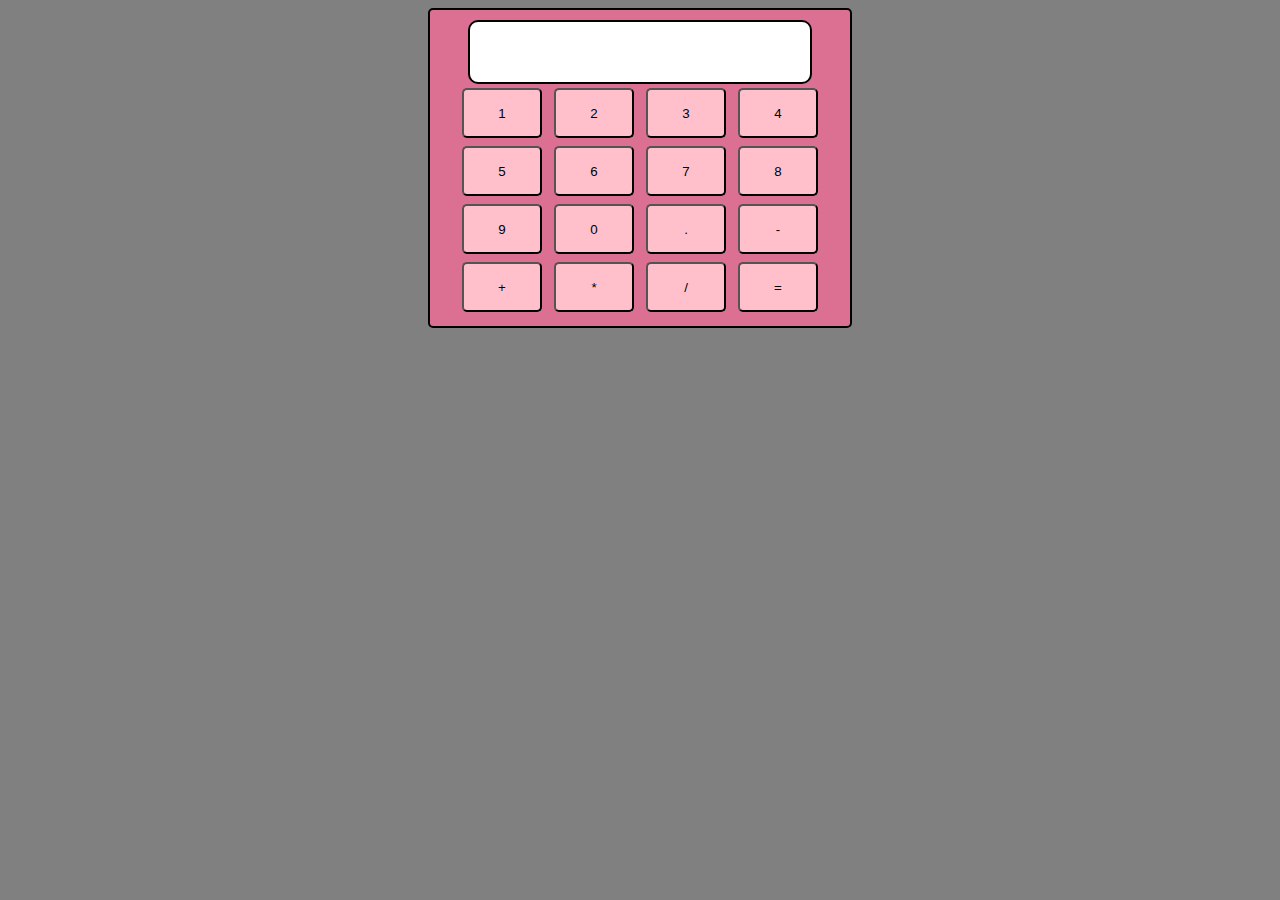
<file: sohbetarayüzü/hesap makinesi/index.html>
<!DOCTYPE html>
<html lang="en">
<head>
    <meta charset="UTF-8">
    <meta name="viewport" content="width=device-width, initial-scale=1.0">
    <title>Document</title>
    <link rel="stylesheet" href="style.css">
</head>
<body>
    <div id="hesapM">
        <div id="gösterge">
          <input type="text" id="sonuc">
        </div>
        <div id="buttonlar">
           <button>1</button>
           <button>2</button>
           <button>3</button>
           <button>4</button>
           <button>5</button>
           <button>6</button>
           <button>7</button>
           <button>8</button>
           <button>9</button>
           <button>0</button>
           <button>.</button>
           <button>-</button>
           <button>+</button>
           <button>*</button>
           <button>/</button>
           <button>=</button>
        </div>

    </div>
    <script src="script.js"></script>
</body>
</html>
</file>
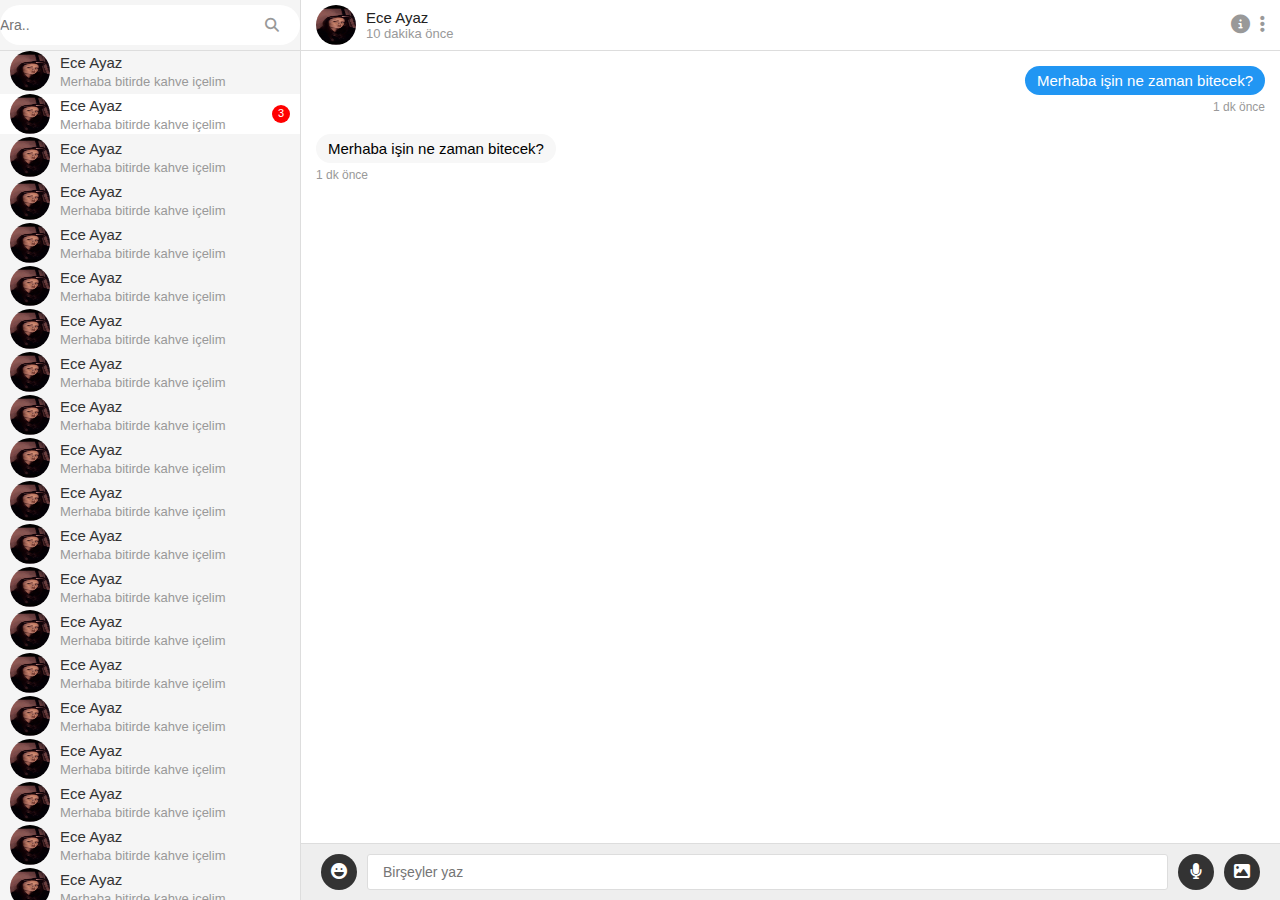
<file: sohbetarayüzü/shbt.html>
<!DOCTYPE html>
<html lang="en">
<head>
    <meta charset="UTF-8">
    <meta name="viewport" content="width=device-width, initial-scale=1.0">
    <title>Document</title>
    <link rel="stylesheet" href="shbt.css">
    <link rel="stylesheet" href="https://cdnjs.cloudflare.com/ajax/libs/font-awesome/6.5.1/css/all.min.css">
</head>
<body>
    <div class="chat">
        <div class="sidebar">
            <div class="search">
                <input type="text" placeholder="Ara..">
                <i class="fa-solid fa-magnifying-glass"></i>
            </div>
            <div class="contacts">
                <ul>
                    <li>
                        <a href="">
                        
                        <img src="ece.jpeg" alt="">
                        <div class="contact">
                            <div class="name">Ece Ayaz</div>
                            <div class="message">Merhaba bitirde kahve içelim</div>
                           
                        </div>
                    </a>
                </li>
                <li class="active">
                    <a href="">
                    
                    <img src="ece.jpeg" alt="">
                    <div class="contact">
                        <div class="name">Ece Ayaz</div>
                        <div class="message">Merhaba bitirde kahve içelim</div>
                    </div>
                    <div class="notification">3</div>
                </a>
            </li>
            <li>
                <a href="">
                
                <img src="ece.jpeg" alt="">
                <div class="contact">
                    <div class="name">Ece Ayaz</div>
                    <div class="message">Merhaba bitirde kahve içelim</div>
                </div>
            </a>
        </li>
        <li>
            <a href="">
            
            <img src="ece.jpeg" alt="">
            <div class="contact">
                <div class="name">Ece Ayaz</div>
                <div class="message">Merhaba bitirde kahve içelim</div>
            </div>
        </a>
    </li>
    <li>
        <a href="">
        
        <img src="ece.jpeg" alt="">
        <div class="contact">
            <div class="name">Ece Ayaz</div>
            <div class="message">Merhaba bitirde kahve içelim</div>
        </div>
    </a>
</li>
<li>
    <a href="">
    
    <img src="ece.jpeg" alt="">
    <div class="contact">
        <div class="name">Ece Ayaz</div>
        <div class="message">Merhaba bitirde kahve içelim</div>
    </div>
</a>
</li>
<li>
    <a href="">
    
    <img src="ece.jpeg" alt="">
    <div class="contact">
        <div class="name">Ece Ayaz</div>
        <div class="message">Merhaba bitirde kahve içelim</div>
    </div>
</a>
</li>
<li>
    <a href="">
    
    <img src="ece.jpeg" alt="">
    <div class="contact">
        <div class="name">Ece Ayaz</div>
        <div class="message">Merhaba bitirde kahve içelim</div>
    </div>
</a>
</li>
<li>
    <a href="">
    
    <img src="ece.jpeg" alt="">
    <div class="contact">
        <div class="name">Ece Ayaz</div>
        <div class="message">Merhaba bitirde kahve içelim</div>
    </div>
</a>
</li>
<li>
    <a href="">
    
    <img src="ece.jpeg" alt="">
    <div class="contact">
        <div class="name">Ece Ayaz</div>
        <div class="message">Merhaba bitirde kahve içelim</div>
    </div>
</a>
</li>
<li>
    <a href="">
    
    <img src="ece.jpeg" alt="">
    <div class="contact">
        <div class="name">Ece Ayaz</div>
        <div class="message">Merhaba bitirde kahve içelim</div>
    </div>
</a>
</li>
<li>
    <a href="">
    
    <img src="ece.jpeg" alt="">
    <div class="contact">
        <div class="name">Ece Ayaz</div>
        <div class="message">Merhaba bitirde kahve içelim</div>
    </div>
</a>
</li>
<li>
    <a href="">
    
    <img src="ece.jpeg" alt="">
    <div class="contact">
        <div class="name">Ece Ayaz</div>
        <div class="message">Merhaba bitirde kahve içelim</div>
    </div>
</a>
</li>
<li>
    <a href="">
    
    <img src="ece.jpeg" alt="">
    <div class="contact">
        <div class="name">Ece Ayaz</div>
        <div class="message">Merhaba bitirde kahve içelim</div>
    </div>
</a>
</li>
<li>
    <a href="">
    
    <img src="ece.jpeg" alt="">
    <div class="contact">
        <div class="name">Ece Ayaz</div>
        <div class="message">Merhaba bitirde kahve içelim</div>
    </div>
</a>
</li>
<li>
    <a href="">
    
    <img src="ece.jpeg" alt="">
    <div class="contact">
        <div class="name">Ece Ayaz</div>
        <div class="message">Merhaba bitirde kahve içelim</div>
    </div>
</a>
</li>
<li>
    <a href="">
    
    <img src="ece.jpeg" alt="">
    <div class="contact">
        <div class="name">Ece Ayaz</div>
        <div class="message">Merhaba bitirde kahve içelim</div>
    </div>
</a>
</li>
<li>
    <a href="">
    
    <img src="ece.jpeg" alt="">
    <div class="contact">
        <div class="name">Ece Ayaz</div>
        <div class="message">Merhaba bitirde kahve içelim</div>
    </div>
</a>
</li>
<li>
    <a href="">
    
    <img src="ece.jpeg" alt="">
    <div class="contact">
        <div class="name">Ece Ayaz</div>
        <div class="message">Merhaba bitirde kahve içelim</div>
    </div>
</a>
</li>
<li>
    <a href="">
    
    <img src="ece.jpeg" alt="">
    <div class="contact">
        <div class="name">Ece Ayaz</div>
        <div class="message">Merhaba bitirde kahve içelim</div>
    </div>
</a>
</li>
<li>
    <a href="">
    
    <img src="ece.jpeg" alt="">
    <div class="contact">
        <div class="name">Ece Ayaz</div>
        <div class="message">Merhaba bitirde kahve içelim</div>
    </div>
</a>
</li>
<li>
    <a href="">
    
    <img src="ece.jpeg" alt="">
    <div class="contact">
        <div class="name">Ece Ayaz</div>
        <div class="message">Merhaba bitirde kahve içelim</div>
    </div>
</a>
</li>
<li>
    <a href="">
    
    <img src="ece.jpeg" alt="">
    <div class="contact">
        <div class="name">Ece Ayaz</div>
        <div class="message">Merhaba bitirde kahve içelim</div>
    </div>
</a>
</li>
<li>
    <a href="">
    
    <img src="ece.jpeg" alt="">
    <div class="contact">
        <div class="name">Ece Ayaz</div>
        <div class="message">Merhaba bitirde kahve içelim</div>
    </div>
</a>
</li>
<li>
    <a href="">
    
    <img src="ece.jpeg" alt="">
    <div class="contact">
        <div class="name">Ece Ayaz</div>
        <div class="message">Merhaba bitirde kahve içelim</div>
    </div>
</a>
</li>
<li>
    <a href="">
    
    <img src="ece.jpeg" alt="">
    <div class="contact">
        <div class="name">Ece Ayaz</div>
        <div class="message">Merhaba bitirde kahve içelim</div>
    </div>
</a>
</li>
<li>
    <a href="">
    
    <img src="ece.jpeg" alt="">
    <div class="contact">
        <div class="name">Ece Ayaz</div>
        <div class="message">Merhaba bitirde kahve içelim</div>
    </div>
</a>
</li>
<li>
    <a href="">
    
    <img src="ece.jpeg" alt="">
    <div class="contact">
        <div class="name">Ece Ayaz</div>
        <div class="message">Merhaba bitirde kahve içelim</div>
    </div>
</a>
</li>
<li>
    <a href="">
    
    <img src="ece.jpeg" alt="">
    <div class="contact">
        <div class="name">Ece Ayaz</div>
        <div class="message">Merhaba bitirde kahve içelim</div>
    </div>
</a>
</li>

                </ul>
            </div>
        </div>
        <div class="content">
            <div class="message-header">
                <div class="user-info">
                    <img src="ece.jpeg" alt="">
                    <div class="user">
                        <div class="name">Ece Ayaz</div>
                        <div class="time">10 dakika önce</div>
                    </div>
                </div>
                <div class="actions">
                    <ul>
                        <li>
                          <a href="">
                            <i class="fa fa-info-circle"></i>
                          </a>
                        </li>
                        <li>
                            <a href="">
                              <i class="fa fa-ellipsis-v"></i>
                            </a>
                          </li>
                    </ul>
                </div>
            </div>
            <div class="message-content">
                <div class="message me">
                    <div class="bubble">
                        <p>Merhaba işin ne zaman bitecek?</p>
                    </div>
                    <div class="time"><p>1 dk önce</p></div>
                </div>
                <div class="message">
                    <div class="bubble">
                        <p>Merhaba işin ne zaman bitecek?</p>
                    </div>
                    <div class="time"><p>1 dk önce</p></div>
                </div>
            </div>
            <div class="message-form">
                <ul>
                    <li><a href="">
                        <i class="fa fa-laugh"></i>
                    </a></li>
                    <li class="txty">
                        <input type="text" placeholder="Birşeyler yaz">
                    </li>
                    <li>
                        <a href="">
                            <i class="fa fa-microphone"></i>
                        </a>
                    </li>
                    <li><a href=""><i class="fa fa-image">

                    </i></a></li>
                </ul>
            </div>
        </div>
    </div>

 
</body>
</html>
</file>
<file: sohbetarayüzü/hesap makinesi/style.css>
body{
    background-color:gray;
}



#hesapM{
    margin: 0px auto;
    padding: 10px;
    width: 400px;
    height: auto;
    background-color:palevioletred;
    border: 2px solid;
    border-radius: 5px;
    }
    #gösterge{
        text-align: center;
        padding: 10px 0px 10px 0 px;
    }
    #sonuc{
        border: 2px solid;
        padding: 10px;
        border-radius: 10px;
        width: 80%;
        text-align: right;
        word-wrap: break-word;
        height: 40px;
    }
    #buttonlar{
        text-align: center;
    }
    button{
        width: 80px;
        height: 50px;
        margin: 4px;
        border-radius: 5px;
        background-color:pink;
        outline: none;
    }
</file>
<file: sohbetarayüzü/shbt.css>
*{
    padding: 0;
    margin: 0;
    border: none;
    text-decoration: none;
    list-style: none ;
}
*:focus{
    outline: 0;
}

html,
body{
        height: 100%;
        font-family: -apple-system, BlinkMacSystemFont, "Segoe UI", Roboto, "Helvetica Neue", Arial, sans-serif;
}
.chat{
    height: 100%;
    display: flex;
}
.chat .sidebar{
    width: 300px;
    min-width: 300px;
    background-color: #f5f5f5;
    display: flex;
    flex-direction: column;
    
}
.chat .sidebar .search{
    height: 50px;
    border-bottom:1px solid #ddd ;
    position: relative;
    padding: 0 10 px;
    display: flex;
    align-items: center;
}
.chat .sidebar .search input{
    width: 100%;
    height: 40px;
    background-color: #fff;
    border-radius: 30px;
    font-size: 14px;
    padding: 0 35px 0 15 px;
}
.chat .sidebar .search i{
    position: absolute;
    top: 0;
    right: 0;
    width: 35px;
    height: 50px;
    display: flex ;
    align-items: center;
    font-size: 14px;
    color: #999;
}
.chat .sidebar .contacts{
    overflow:auto;
    flex: 1;
}
.chat .sidebar .contacts ul li a{
    display: flex;
    align-items: center;
    padding:0 10px;
    margin-bottom: 3px;
    padding: 5 px;
}
.chat .sidebar .contacts ul li.active a,
.chat .sidebar .contacts ul li a:hover{
    background-color: #fff;
}
.chat .sidebar .contacts ul li a img{
    width: 40px;
    height: 40px;
    border-radius: 40px;
    margin-right: 10px;
}
.chat .sidebar .contacts ul li a .contact .name{
    font-size: 15px;
    color: #333;
    font-weight: 500;
    margin-bottom:3px;
}
.chat .sidebar .contacts ul li a  .contact .message{
    font-size: 13px;
    color: #999;
}
.chat .sidebar .contacts ul li a .notification{
     width: 18px;
     height: 18px;
     border-radius: 18px;
     background-color: red;
     font-size: 11px;
     color: #fff;
     text-align: center;
     line-height: 17px;
     margin-left: auto;
}
.chat .content{
    flex:1;
    border-left: 1px solid #ddd ;
    display: flex;
    flex-direction: column;
}
.chat .content .message-header{
    height: 50px;
    min-height: 50px;
    border-bottom: 1px solid #ddd ;
    display: flex;
    justify-content: space-between;
    align-items: center ;
    padding: 0 15px;
}
.chat .content .message-header .user-info{
    display: flex;
    align-items: center;
}
.chat .content .message-header .user-info img{
    width: 40px;
    height: 40px;
    border-radius: 50%;
    margin-right: 10px;
}
.chat .content .message-header .user-info .user .name{
    font-size: 15px;
    font-weight: 500;
    color: #222;
}
.chat .content .message-header .user-info .user .time{
    font-size: 13px;
    color: #999;
     
}
.chat .content .message-header .actions ul{
     display: flex;
}
.chat .content .message-header .actions ul li{
    margin-left: 10px;
}
.chat .content .message-header .actions ul li a{
     font-size: 19px;
     color: #999;
      
}
.chat .content .message-header .actions ul li a:hover{
    color: #222 ;
}
.chat .content .message-content{
    flex: 1;
    display: flex;
    flex-direction: column;
    padding: 15px;

}
.chat .content .message-content .message {
    align-self: flex-start ;
    margin-bottom: 20px;
}
.chat .content .message-content .message .bubble{
    padding: 6px 12px;
    background-color: #f7f7f7;
    border-radius: 20px;
    font-size: 15px;
    margin-bottom: 5px;
}
.chat .content .message-content .message .time{
    font-size: 12px;
    color: #999;
}
.chat .content .message-content .message.me{
    align-self: flex-end;
}
.chat .content .message-content .message.me .bubble{
    background-color: #2196f3;
    color: #fff;

}
.chat .content .message-content .message.me .time{
    text-align: right;
}

.chat .content .message-form{
    border-top: 1px solid #ddd;
    background-color: #eee;
    padding: 10px 15px;
}
.chat .content .message-form ul{
    display: flex;

}
.chat .content .message-form ul li{
    margin: 0 5px;
}
.chat .content .message-form ul li.txty {
     flex: 1;
}
.chat .content .message-form ul li.txty input{
    width: 100%;
    box-sizing: border-box ;
    height: 36px;
    border: 1px solid #ddd;
    border-radius: 3px;
    font-size: 14px;
    padding: 0 15px;
}
.chat .content .message-form ul li a{
    width: 36px;
    height: 36px;
    display: block;
    border-radius: 50%;
    background: #333; 
    color: #fff;
    text-align: center;
    line-height: 36px;
}
</file>
